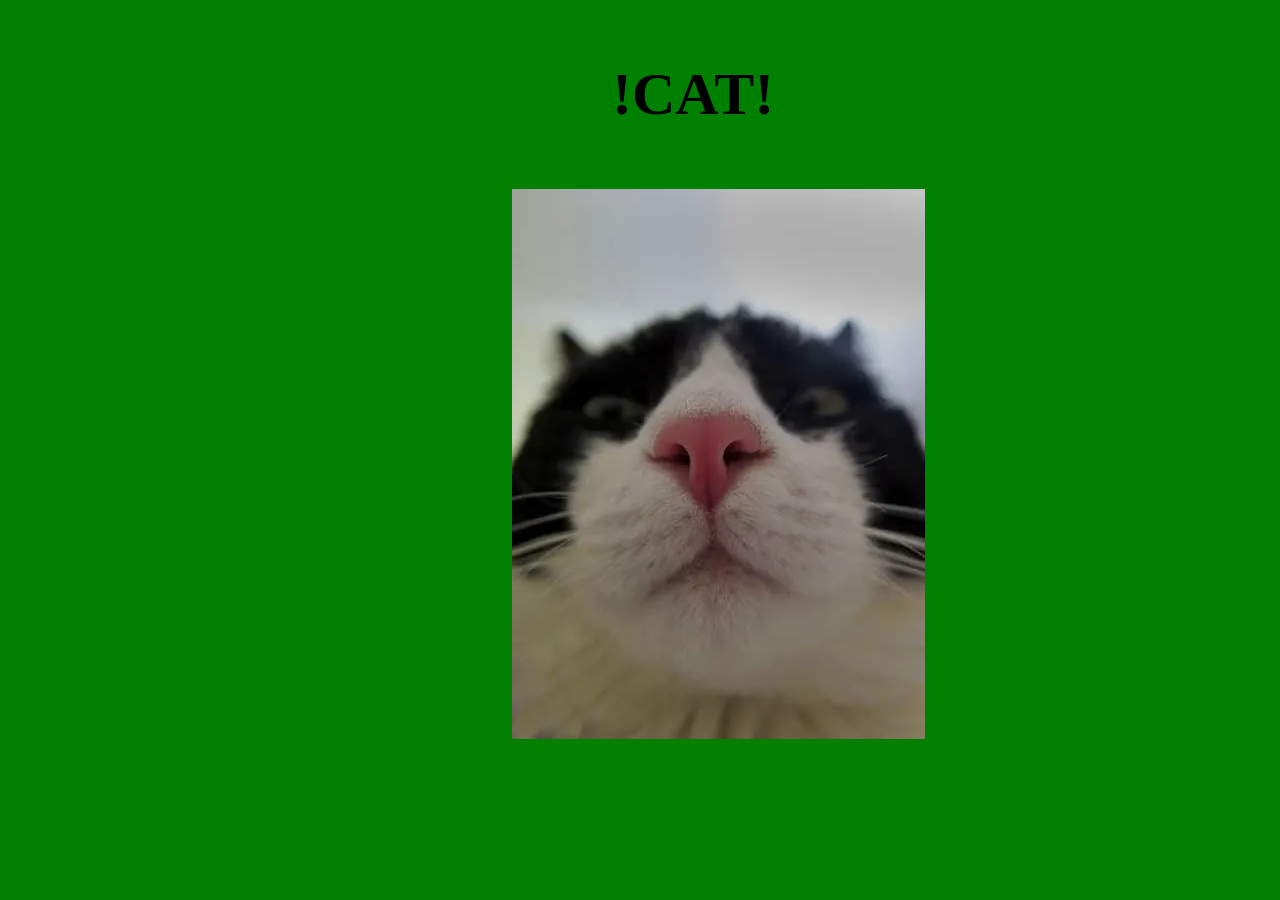
<file: 0222/Index.html>
<!DOCTYPE html>
<html lang="en">

<head>
    <meta charset="UTF-8">
    <meta name="viewport" content="width=device-width, initial-scale=1.0">
    <link rel="stylesheet" href="style.css">
    <title>Document</title>
</head>

<body>
    <p><b>!CAT!</b></p>

    <img src="canva-cute-cat-face-MADBc_HdMdk.webp" alt="">

</body>

</html>
</file>
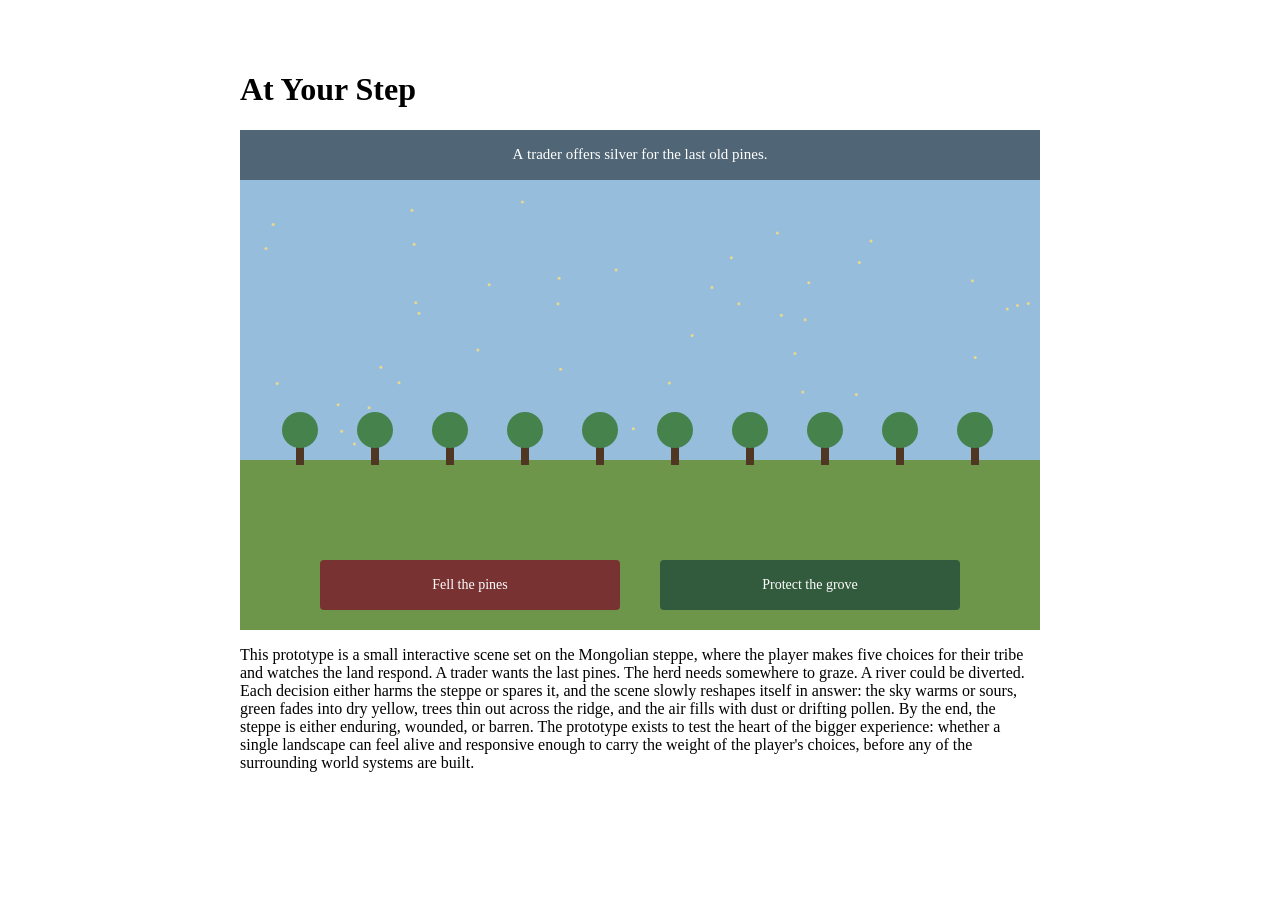
<file: empty-project/index.html>
<!DOCTYPE html>
<html lang="en">

<head>
  <meta charset="utf-8" />
  <meta name="viewport" content="width=device-width, initial-scale=1.0">

  <title>CCLab Project</title>

  <link rel="stylesheet" type="text/css" href="style.css">

  <script src="lib/p5.js"></script>
  <script src="lib/p5.sound.js"></script>

  <!-- Alternatively, you can import the library via CDN (Content Delivery Network). -->
  <!-- <script src="https://cdnjs.cloudflare.com/ajax/libs/p5.js/1.11.3/p5.js"></script> -->
  <!-- <script src="https://cdnjs.cloudflare.com/ajax/libs/p5.js/1.11.3/addons/p5.sound.js"></script> -->
</head>

<body>

  <div class="main-wrapper">
    <h1>At Your Step</h1>

    <!-- the following div will contain the p5 canvas. -->
    <div id="p5-canvas-container">
      <!-- p5 canvas will be appended here. -->
    </div>

    <p>This prototype is a small interactive scene set on the Mongolian steppe, where the player makes five choices for
      their tribe and watches the land respond. A trader wants the last pines. The herd needs somewhere to graze. A
      river could be diverted. Each decision either harms the steppe or spares it, and the scene slowly reshapes itself
      in answer: the sky warms or sours, green fades into dry yellow, trees thin out across the ridge, and the air fills
      with dust or drifting pollen. By the end, the steppe is either enduring, wounded, or barren. The prototype exists
      to test the heart of the bigger experience: whether a single landscape can feel alive and responsive enough to
      carry the weight of the player's choices, before any of the surrounding world systems are built.
    </p>
  </div>

  <!-- the script tag below should always be at the bottom, right before the closing body tag -->
  <script src="sketch.js"></script>
</body>

</html>
</file>
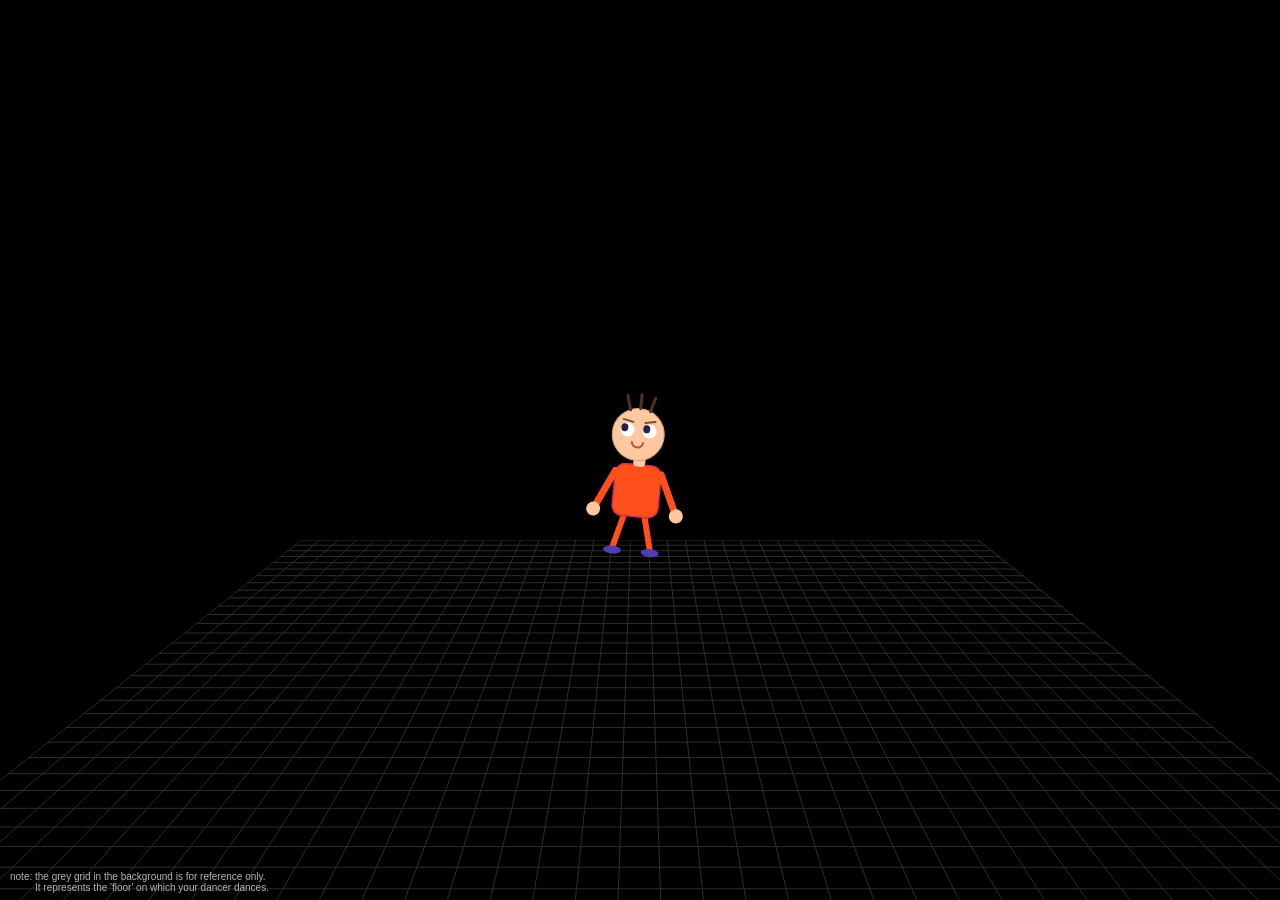
<file: object-dancers-Bob/index.html>
<!DOCTYPE html>
<html lang="en">

<head>
  <meta charset="utf-8" />
  <meta name="viewport" content="width=device-width, initial-scale=1.0">

  <title>CCLab | Object Dancer</title>

  <link rel="stylesheet" type="text/css" href="style.css">

  <script src="lib/p5.js"></script>
  <script src="lib/p5.sound.js"></script>
  <script src="js/floor.js"></script>
</head>

<body>
  <!-- the following div will contain the p5 canvas. -->
  <div id="p5-canvas-container">
    <!-- p5 canvas will be appended here. -->
  </div>

  <!-- the script tag below should always be at the bottom, right before the closing body tag -->
  <script src="sketch.js"></script>
</body>

</html>
</file>
<file: 0222/style.css>
body {
    margin-left: 40%;
    background-color: green;
}

p {
    margin-left: 100px;
    font-size: 60px;
}
</file>
<file: empty-project/style.css>
html,
body {
  margin: 0;
  padding: 0;
}

canvas {
  display: block;
}

.main-wrapper {
  max-width: 800px;
  margin: 0 auto;
  padding: 50px 0;
}
</file>
<file: object-dancers-Bob/style.css>
html,
body {
  margin: 0;
  padding: 0;
}

canvas {
  display: block;
}

.main-wrapper {
  max-width: 800px;
  margin: 0 auto;
  padding: 50px 0;
}
</file>
